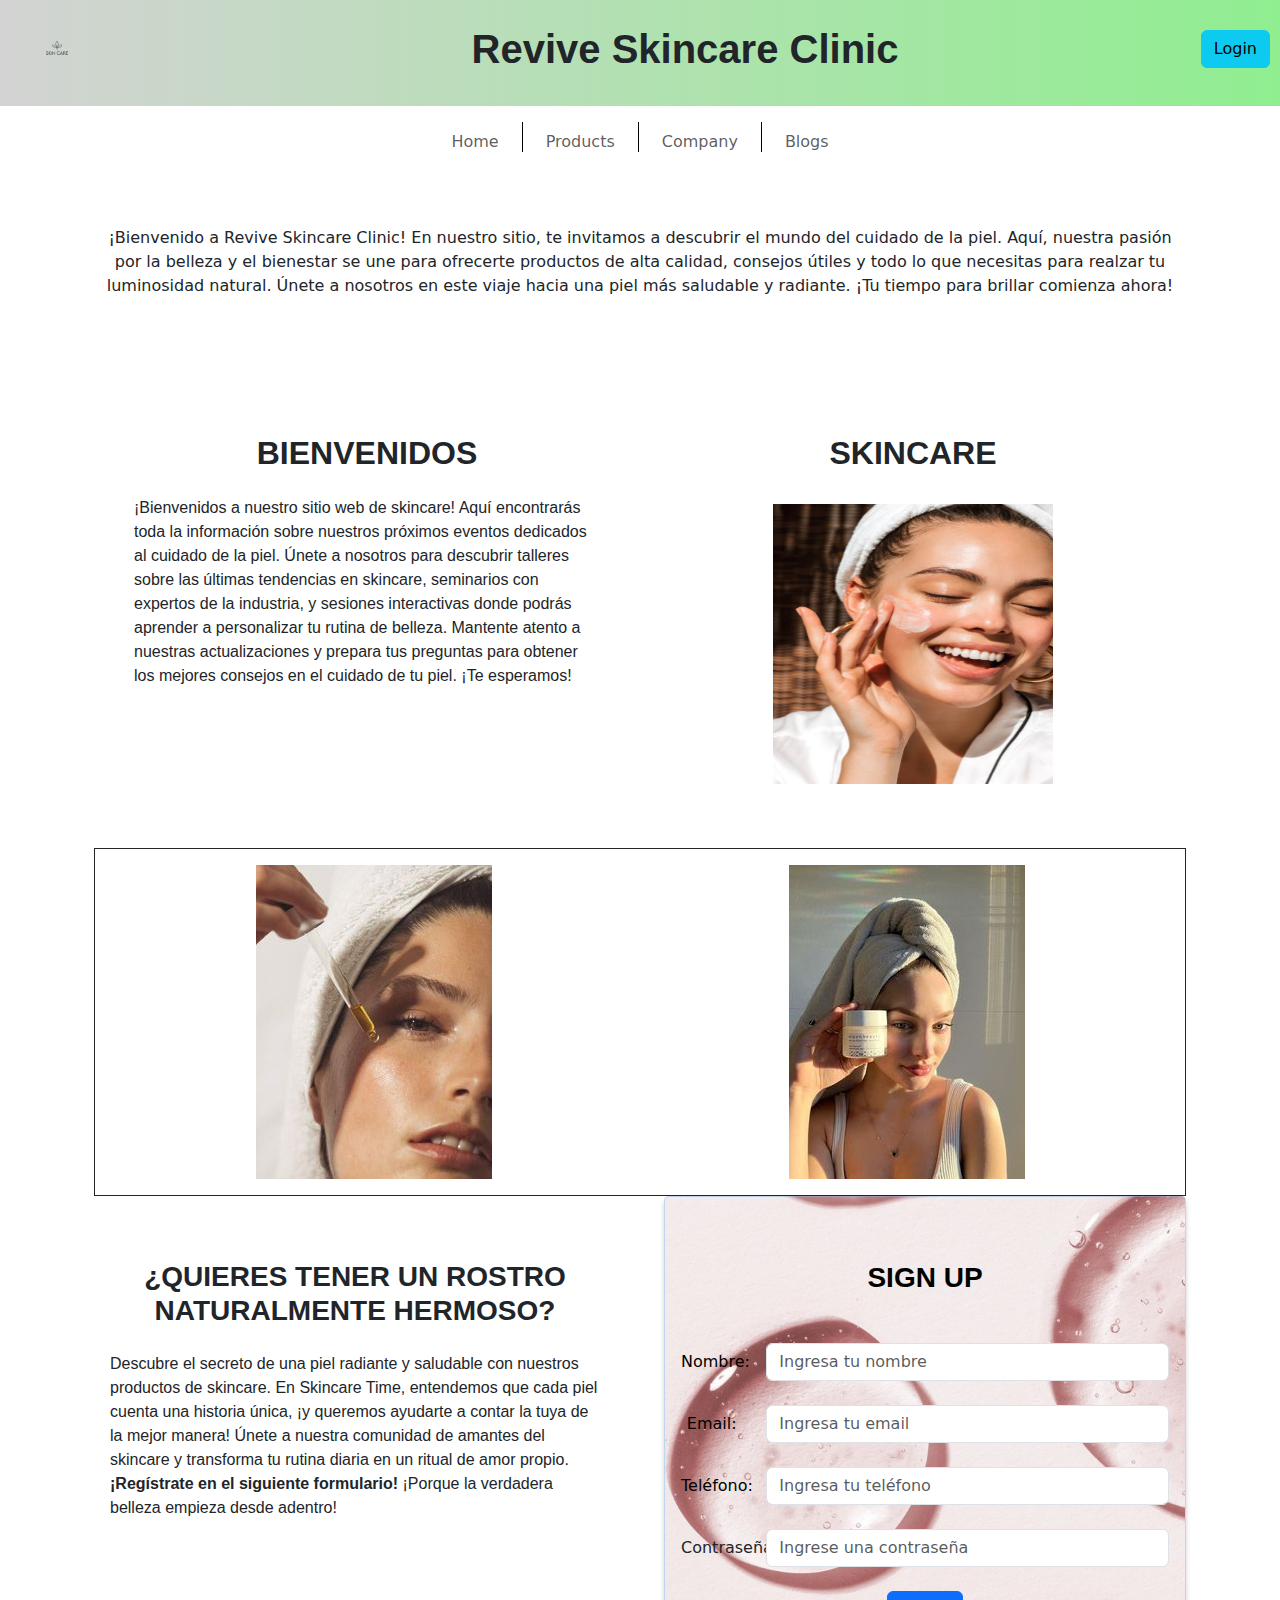
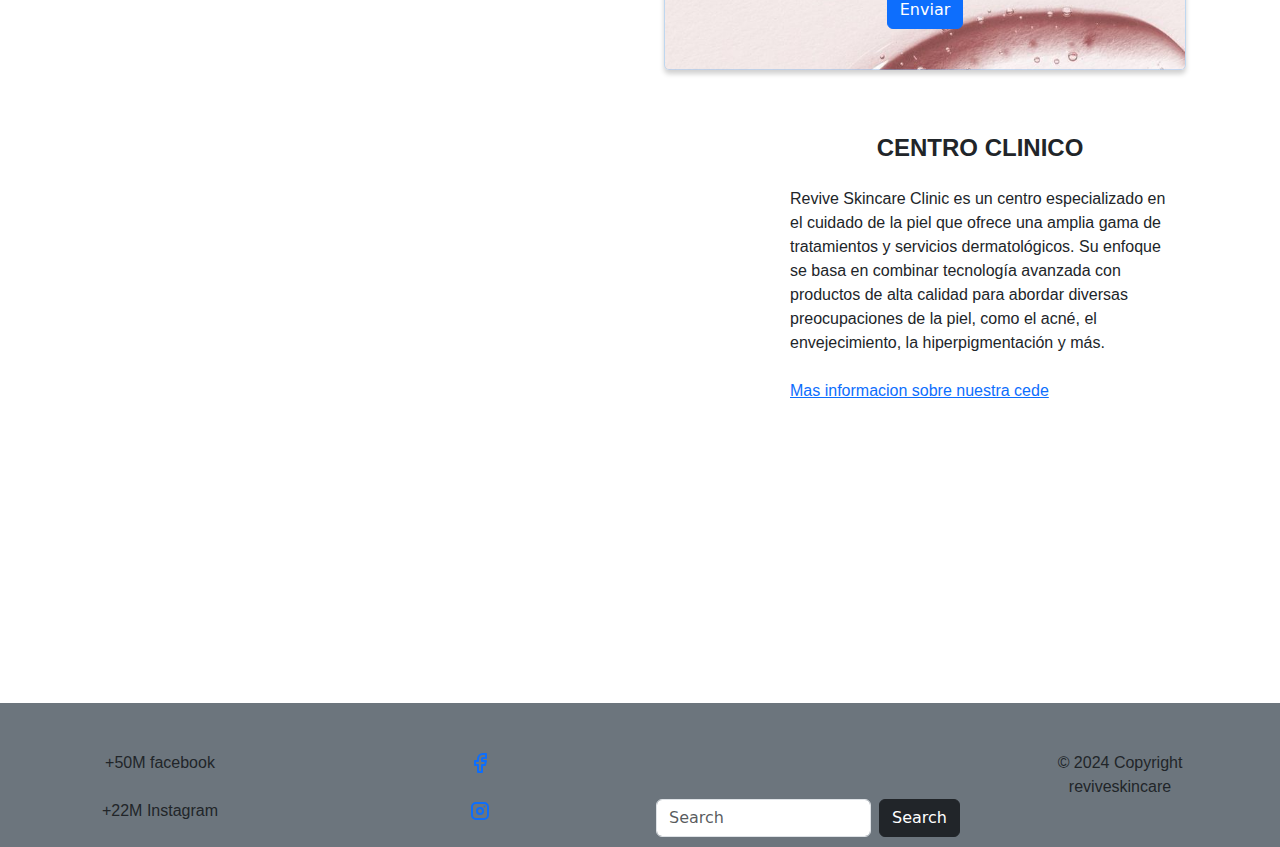
<file: pagina-web-skincare-main/index.html>
<!DOCTYPE html>
<html lang="en">

<head>
    <title>Home</title>
    <!-- Required meta tags -->
    <meta charset="utf-8" />
    <meta name="viewport" content="width=device-width, initial-scale=1, shrink-to-fit=no" />

    <!-- Bootstrap  -->
    <link rel="stylesheet" href="bootstrap/css/bootstrap.css">
    <link rel="stylesheet" href="bootstrap/css/bootstrap.min.css">

    <!--fuente-->

    <!--link css-->
    <link rel="stylesheet" href="index.css">
<!--links jquery-->
<script src="https://code.jquery.com/jquery-3.7.1.slim.min.js"></script>
<script src="jquery-3.7.1.js"></script>
<script src="jquery-3.7.1.min.js"></script>
</head>



<body>
    <header>      
        <nav class="navbar custom-bg">
            <div class="container-fluid">
                <img src="assets/mejorado.png" alt="skincare time" width="90" height="90">
                <div class="text-center flex-grow-1">
                    <h1>Revive Skincare Clinic</h1>
                    </a>
                </div>
            <div class="contain-titulo ">
            <button class = "btn btn-info" id ="buttonLogin "style="position:absolute; right: 10px; top: 30px;" data-bs-toggle="modal" data-bs-target="#loginUser">Login</button>
            <button class="btn btn-info mb-4" id="buttonLogout" style="position:absolute; right:10px; top: 30px;">Salir</button>
            <div class="modal fade modal-producto container-fluid flex-row" id="loginUser">
                <div class="modal-dialog modal-dialog-centered modal-lg">
                <div class="modal-content contenedor_modal row mx-0" style="background:url(assets/mejorado.png)">
                        <div class="modal-header border-0">
                            <button type="button" class="btn-close" data-bs-dismiss="modal" aria-label="Close"></button>
                        </div>
                        <button class="btn btn-primary mb-4 button_formulario" id="buttonLogin" style="position:absolute; right:10px" data-bs-toggle="modal" data-bs-target="#loginUser">Login</button>
					<button class="btn btn-primary mb-4 button_formulario" id="buttonLogout" style="position:absolute; right:10px">Salir</button>
					<div
						class="modal fade modal-producto container-fluid flex-row"
						id="loginUser"
					>
						<div class="modal-dialog modal-dialog-centered modal-lg">
							<div class="modal-content contenedor_modal row mx-0">
								<div class="modal-header border-0">
									<button
										type="button"
										class="btn-close"
										data-bs-dismiss="modal"
										aria-label="Close"
									></button>
                        <div class="row">
                            <div class="col-md-6 m-auto mb-5">
                                <h2>Login</h2>
                                <form id="formLogin">
                                    <div class="mb-3">
                                        <label for="emailUserLogin" class="form-label">correo</label>
                                        <input type="text" class="form-control" id="emailUserLogin" name="imagen" required>
                                    </div>
                                    <div class="mb-3">
                                        <label for="passwordUserLogin" class="form-label">contraseña</label>
                                        <input type="text" class="form-control" id="passwordUserLogin" name="nombre" required>
                                    </div>
                                    <button type="submit" class="btn btn-primary">Aceptar</button>
                                </form>
                            </div>
                        </div>
                    </div>
                </div>   
            </div>
        </div>    
        </nav>
        <!--Barra de navegacion-->
        <nav class="navbar navbar-expand-lg transparent-bg py-3">
            <div class="container">
                <ul class="navbar-nav mx-auto">
                    <li class="nav-item">
                        <!--enlaces-->
                        <a class="nav-link" href="index.html">Home</a>
                    </li>
                    <div class="separator"></div>
                    <li class="nav-item">
                        <a class="nav-link" href="products.html">Products</a>
                    </li>
                    <div class="separator"></div>
                    <li class="nav-item">
                        <a class="nav-link" href="Company.html">Company</a>
                    </li>
                    <div class="separator"></div>
                    <li class="nav-item">
                        <a class="nav-link" href="#">Blogs</a>
                    </li>
                </ul>
            </div>
        </nav>
        <br>
        <br>

        <div class="container px-4 text-center">
            <div class="row gx-5">

                <div class="text-center flex-grow-1">
                    <span>
                        ¡Bienvenido a Revive Skincare Clinic! En nuestro sitio, te invitamos a descubrir el mundo del cuidado
                        de la piel. Aquí, nuestra pasión por la belleza y el bienestar se une para ofrecerte
                        productos de alta calidad, consejos útiles y todo lo que necesitas para realzar tu
                        luminosidad natural. Únete a nosotros en este viaje hacia una piel más saludable y radiante.
                        ¡Tu tiempo para brillar comienza ahora!
                    </span>
                </div>
            </div>
            <br>
            <br>
            <br>

            <!--PROXIMO EVENTO-->

            <div class="container px-4 text-center">
                <div class="row gx-5">
                    <div class="col">
                        <div class="p-3 mt-5">
                            <h2>BIENVENIDOS</h2>
                            <p class="text-start mt-4">¡Bienvenidos a nuestro sitio web de skincare! Aquí encontrarás
                                toda la información sobre nuestros próximos eventos dedicados al cuidado de la piel.
                                Únete a nosotros para descubrir talleres sobre las últimas tendencias en skincare,
                                seminarios con expertos de la industria, y sesiones interactivas donde podrás aprender a
                                personalizar tu rutina de belleza. Mantente atento a nuestras actualizaciones y prepara
                                tus preguntas para obtener los mejores consejos en el cuidado de tu piel. ¡Te esperamos!
                            </p>
                        </div>
                    </div>
                    <br>
                    <br>
                    <br>
                    <div class="col">
                        <div class="p-3 mt-5">
                            <h2>SKINCARE</h2>
                            <img class="img mt-4" src="assets/7 productos naturales para una skin care.jpg"
                                alt="Wrestlemania 2024">
                        </div>
                    </div>
                </div>
            </div>

            <div class="container border border-dark mt-5 ROSTER">
                <div class="container px-4 text-center">
                    <div class="row gx-5">
                        <div class="col">
                            <div class="p-3">
                                <a target="_blank" class="btn-roster-smackdown"
                                    href="https://www.wwe.com/shows/raw#:~:text=Get%20WWE%20Raw%20results%20&%20updates,">
                                    <img class="img-raw-smackdown"
                                        src="assets/10 pasos para embellecer tu piel con una rutina de skin care coreana.jpg"
                                        raw>
                                </a>
                            </div>
                        </div>
                        <div class="col">
                            <div class="p-3">
                                <a target="_blank" class="btn-roster-raw" href="https://www.wwe.com/shows/smackdown">
                                    <img class="img-raw-smackdown" src="assets/descarga (1).jpg" alt="smackdown">
                                </a>
                            </div>
                        </div>
                    </div>
                </div>
            </div>

            <div class="container px-4 text-center"></div>
            <div class="row gx-5">
                <div class="col-12 col-lg-6 mb-4 mb-lg-0">
                    <div class="p-3 cede">
                        <h3 class="mt-5">¿QUIERES TENER UN ROSTRO NATURALMENTE HERMOSO?</h3>
                        <p class="text-start mt-4">
                            Descubre el secreto de una piel radiante y saludable con nuestros productos de
                            skincare. En Skincare Time, entendemos que cada piel cuenta una historia única,
                            ¡y queremos ayudarte a contar la tuya de la mejor manera! Únete a nuestra
                            comunidad
                            de amantes del skincare y transforma tu rutina diaria en un ritual de amor
                            propio.
                            <strong>¡Regístrate en el siguiente formulario!</strong> ¡Porque la verdadera
                            belleza empieza desde adentro!
                        </p>
                    </div>
                </div>



                <!--FORMULARIO-->
                <div class="col-12 col-lg-6 ">
                    <div class="p-3 sign-up formulario">
                        <h3 class="mt-5 text-black">SIGN UP</h3>
                        <form id="formRegister">
                            <div class="row mb-4 mt-5">
                                <label for="nameUser" class="col-sm-2 col-form-label text-black">Nombre:</label>
                                <div class="col-sm-10">
                                    <input type="text" class="form-control" id="nameUser" placeholder="Ingresa tu nombre"
                                        required>
                                </div>
                            </div>
                            <div class="row mb-4">
                                <label for="emailUser" class="col-sm-2 col-form-label text-black">Email:</label>
                                <div class="col-sm-10">
                                    <input type="email" class="form-control" id="emailUser" placeholder="Ingresa tu email"
                                        required>
                                </div>
                            </div>
                            <div class="row mb-4">
                                <label for="phoneUser" class="col-sm-2 col-form-label text-black">Teléfono:</label>
                                <div class="col-sm-10">
                                    <input type="tel" class="form-control" id="phoneUser"
                                        placeholder="Ingresa tu teléfono" required>
                                </div>
                            </div>
                            <div class="row mb-4">
                                <label for="passwordUser" class="col-sm-2 col-form-label">Contraseña:</label>
                                <div class="col-sm-10">
                                    <input type="password" class="form-control" id="passwordUser" placeholder = "Ingrese una contraseña" required/>
                                </div>
                            </div>
                            <div class="row mb-4 justify-content-center">
                                <div class="col-sm-10">
                                    <button type="submit" class="btn btn-primary">Enviar</button>
                                </div>
                            </div>
                        </form>
                    </div>
                </div>
            </div>
        </div>

        <!--SECCION DEL MAPA-->
        <div class="container px-4 text-center">
            <div class="row gx-5 my-5">
                <div class="col mt-5">
                    <div class="p-3">
                        <iframe
                        src="https://www.google.com/maps/embed?pb=!1m18!1m12!1m3!1d3502.5549538955775!2d-81.3108982!3d28.613125199999995!2m3!1f0!2f0!3f0!3m2!1i1024!2i768!4f13.1!3m3!1m2!1s0x88e62bb45cb283b1%3A0x26d2197c9b14e1e!2sRevive%20Skincare%20Clinic!5e0!3m2!1ses!2sve!4v1726798359012!5m2!1ses!2sve"
                        width="600" height="450" style="border:0;" allowfullscreen="" loading="lazy"
                        referrerpolicy="no-referrer-when-downgrade">
                        </iframe>
                    </div>
                </div>

                <!--SECCION DE CLINIC CENTER-->
                <div class="col  "> 
                    <div class="p-3 cede">
                        <h4>CENTRO CLINICO</h4>
                        <p class="text-start mt-4">
                            Revive Skincare Clinic es un centro especializado en el cuidado de la piel que ofrece una
                            amplia gama de tratamientos y servicios dermatológicos. Su enfoque se basa en combinar
                            tecnología avanzada con productos de alta calidad para abordar diversas preocupaciones de la
                            piel, como el acné, el envejecimiento, la hiperpigmentación y más. <br><br> <a
                                target="_blank" href="https://maps.app.goo.gl/4iaJufxkhMGEhjTa6">Mas informacion sobre
                                nuestra cede</a>
                        </p>
                    </div>
                </div>
            </div>
        </div>

    </header>
    <main></main>
    <footer>
        <div class="row g-0 text-center custom-row  bg-secondary mt-5">      <!--REDES SOCIALES-->
            <div class="col-6 col-md-3 pt-5">
                <p>+50M facebook <br> <br> +22M Instagram <br>
            </div>
            <div class="col-6 col-md-3 d-flex flex-column align-items-center pt-5 ">
                <a target="_blank" class="link-net" href="https://www.facebook.com/reviveskincare/?locale=es_LA">
                    <svg xmlns="http://www.w3.org/2000/svg" width="24" height="24" viewBox="0 0 24 24" fill="none"
                        stroke="currentColor" stroke-width="2" stroke-linecap="round" stroke-linejoin="round"
                        class="mb-4 icon icon-tabler icons-tabler-outline icon-tabler-brand-facebook">
                        <path stroke="none" d="M0 0h24v24H0z" fill="none" />
                        <path d="M7 10v4h3v7h4v-7h3l1 -4h-4v-2a1 1 0 0 1 1 -1h3v-4h-3a5 5 0 0 0 -5 5v2h-3" />
                    </svg>
                </a>
    
                <a target="_blank" class="link-net"  href="https://www.instagram.com/reviveskincare/">
                <svg xmlns="http://www.w3.org/2000/svg" width="24" height="24" viewBox="0 0 24 24" fill="none"
                    stroke="currentColor" stroke-width="2" stroke-linecap="round" stroke-linejoin="round"
                    class="mb-4 icon icon-tabler icons-tabler-outline icon-tabler-brand-instagram">
                    <path stroke="none" d="M0 0h24v24H0z" fill="none" />
                    <path d="M4 4m0 4a4 4 0 0 1 4 -4h8a4 4 0 0 1 4 4v8a4 4 0 0 1 -4 4h-8a4 4 0 0 1 -4 -4z" />
                    <path d="M12 12m-3 0a3 3 0 1 0 6 0a3 3 0 1 0 -6 0" />
                    <path d="M16.5 7.5l0 .01" />
                </svg>
                </a>
    
            </div>
            <div class="col-6 col-md-3  bg-secondary pt-5">
                <form class="d-flex mt-5 ms-3" role="search">
                    <input class="form-control me-2" type="search" placeholder="Search" aria-label="Search">
                    <button class="btn btn-dark" type="submit">Search</button>
                </form>
            </div>
            <div class="col-6 col-md-3 bg-secondary pt-5">
                <p class="ms-5 me-5">© 2024 Copyright reviveskincare</p>
            </div>
        </div>
    </footer>
    <!-- Bootstrap JavaScript Libraries -->
    <script src="https://cdn.jsdelivr.net/npm/@popperjs/core@2.11.8/dist/umd/popper.min.js"
        integrity="sha384-I7E8VVD/ismYTF4hNIPjVp/Zjvgyol6VFvRkX/vR+Vc4jQkC+hVqc2pM8ODewa9r"
        crossorigin="anonymous"></script>

    <script src="bootstrap/js/bootstrap.bundle.js"></script>
    <script src="assets/js/main.js"></script>
    <script>
        $('h2').hover(
  function() {
      $(this).css('transform', 'scale(1.3)'); //tamaño al pasar el mouse
  },
  function() {
      $(this).css('transform', 'scale(1.0)'); // tamaño original
  });
         $('h3').hover(
  function() {
      $(this).css('transform', 'scale(1.3)'); //tamaño al pasar el mouse
  },
  function() {
      $(this).css('transform', 'scale(1.0)'); // tamaño original
  });
          $('h4').hover(
  function() {
      $(this).css('transform', 'scale(1.3)'); //tamaño al pasar el mouse
  },
  function() {
      $(this).css('transform', 'scale(1.0)'); // tamaño original
  });
    </script>
</body>

</html>
</file>
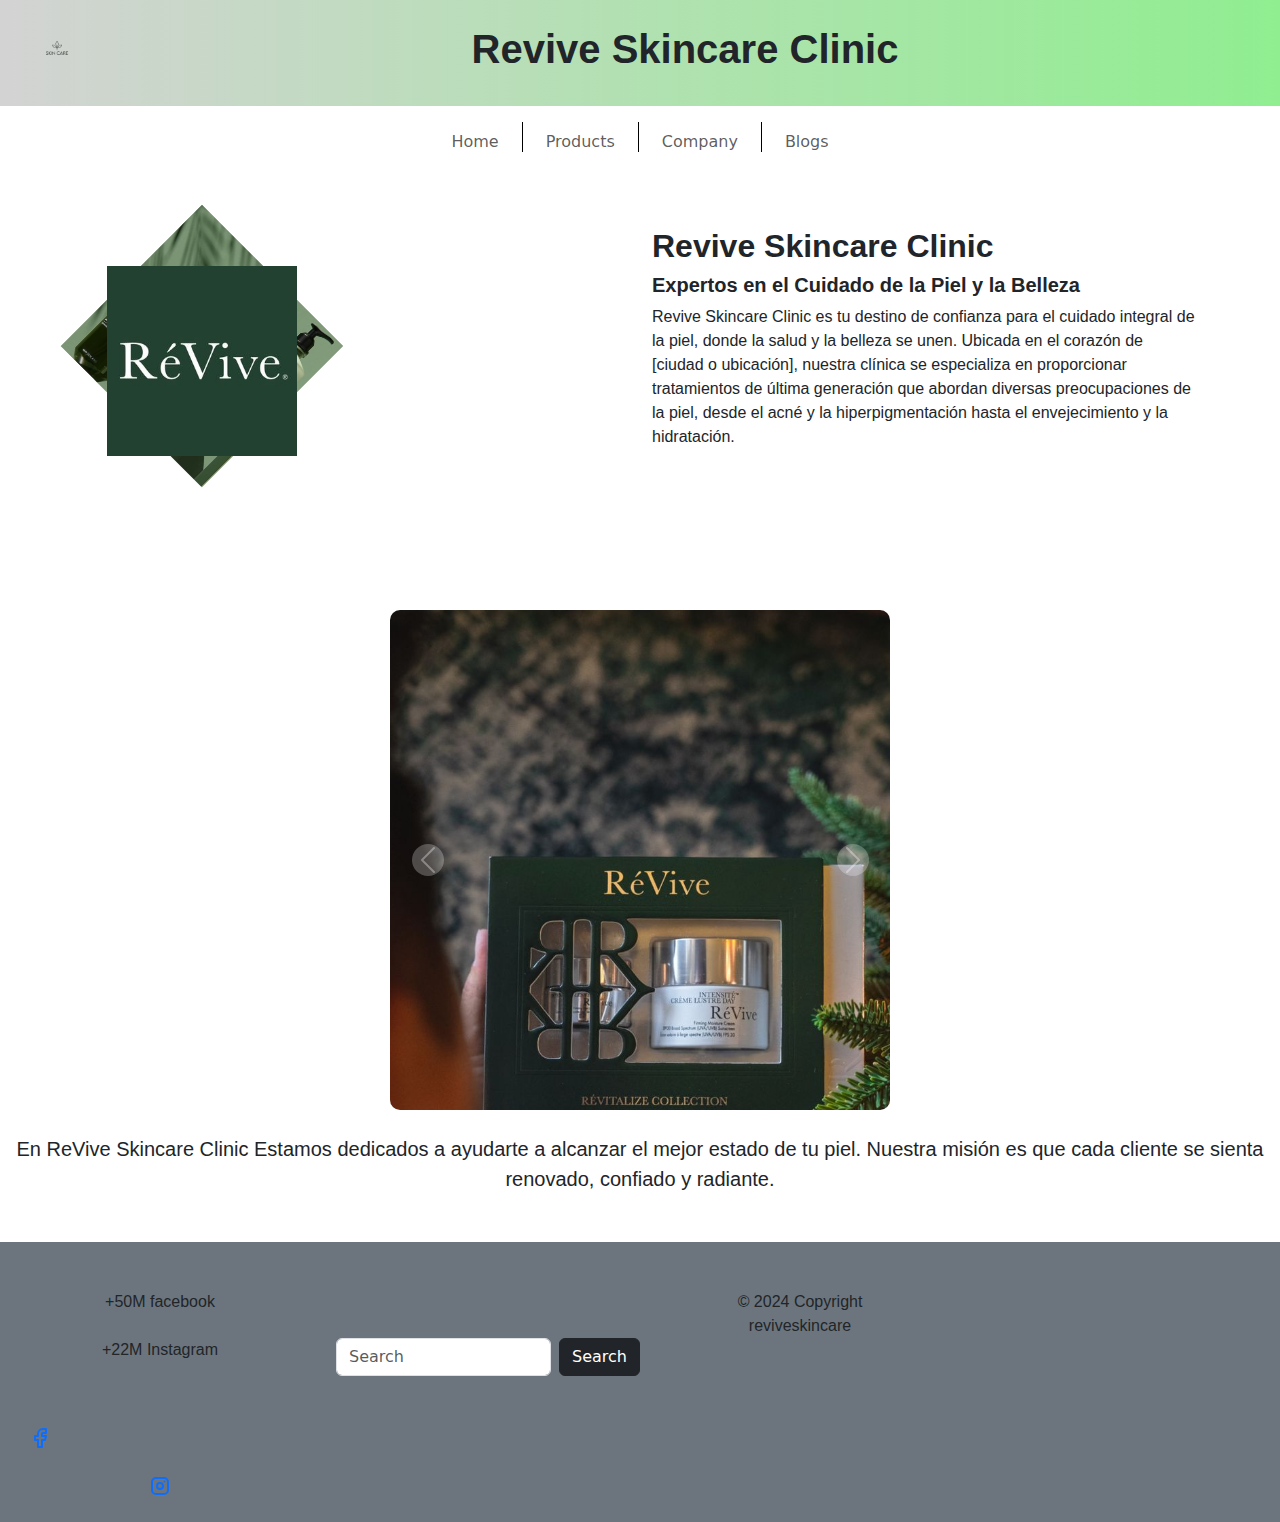
<file: pagina-web-skincare-main/Company.html>
<!doctype html>
<html lang="en">

<head>
    <title>Company</title>
    <!-- Required meta tags -->
    <meta charset="utf-8" />
    <meta name="viewport" content="width=device-width, initial-scale=1, shrink-to-fit=no" />

    <!-- Bootstrap  -->
    <link rel="stylesheet" href="bootstrap/css/bootstrap.css">
    <link rel="stylesheet" href="bootstrap/css/bootstrap.min.css">

    <!--fuente-->

    <!--link css-->
    <link rel="stylesheet" href="index.css">
    <!--links jquery-->
    <script src="https://code.jquery.com/jquery-3.7.1.slim.min.js"></script>
    <script src="jquery-3.7.1.js"></script>
    <script src="jquery-3.7.1.min.js"></script>
</head>

<body>
    <header>


        <nav class="navbar custom-bg">
            <div class="container-fluid">
                <img src="assets/mejorado.png" alt="skincare time" width="90" height="90">
                <div class="text-center flex-grow-1">
                    <h1>Revive Skincare Clinic</h1>
                    </a>
                </div>
        </nav>
        <!--Barra de navegacion-->
        <nav class="navbar navbar-expand-lg transparent-bg py-3">
            <div class="container">
                <ul class="navbar-nav mx-auto">
                    <li class="nav-item">
                        <!--enlaces-->
                        <a class="nav-link" href="index.html">Home</a>
                    </li>
                    <div class="separator"></div>
                    <li class="nav-item">
                        <a class="nav-link" href="products.html">Products</a>
                    </li>
                    <div class="separator"></div>
                    <li class="nav-item">
                        <a class="nav-link" href="#">Company</a>
                    </li>
                    <div class="separator"></div>
                    <li class="nav-item">
                        <a class="nav-link" href="#">Blogs</a>
                    </li>
                </ul>
            </div>
            </div>
        </nav>
        <br>
        <br>

        <body>
            <div class="container">
                <div class="row align-items-center">
                    <div class="col-md-6 text-center">
                        <div class="diamond-container">
                            <div class="diamond">
                                <img src='assets/descarga (4).jpg'
                                    alt="Imagen de fondo (diamante)">
                            </div>
                            <div class="square">
                                <img src="assets/revive png.jpg"
                                    alt="Imagen de frente (cuadrada)">
                            </div>
                        </div>
                    </div>
                    <script>
                        let movable = document.getElementById('movable');  
                        let positionX = 0;  

                        window.addEventListener('keydown', function(event) {  
                    if (event.key === 'ArrowRight') {  
                        positionX += 10; // Mover a la derecha  
                    } else if (event.key === 'ArrowLeft') {  
                    positionX -= 10; // Mover a la izquierda  
                    }  
                    movable.style.left = `${50 + positionX}px`; // Ajustar la posición  
                    });  
                    </script>
                    <div class="col-md-6">
                        <h2>Revive Skincare Clinic </h2>
                        <h5>Expertos en el Cuidado de la Piel y la Belleza</h5>
                        <p>Revive Skincare Clinic es tu destino de confianza para el cuidado integral de la piel, donde
                            la salud y la belleza se unen. Ubicada en el corazón de [ciudad o ubicación], nuestra
                            clínica se especializa en proporcionar tratamientos de última generación que abordan
                            diversas preocupaciones de la piel, desde el acné y la hiperpigmentación hasta el
                            envejecimiento y la hidratación.</p>
                    </div>
                </div>
            </div>
            <br>
            <br>
            <br>
            <br>
            <br>
            <br>
            <div id="carouselExampleAutoplaying" class="carousel slide" data-bs-ride="carousel">
                <div class="carousel-inner">
                    <div class="carousel-item active">
                        <img src="assets/Men's Holiday Gifts _ ReVive Skincare.jpg" class="d-block w-100" alt="...">
                    </div>
                    <div class="carousel-item">
                        <img src="assets/RéNew & RéFirm Your Skin _ ReVive Skincare.jpg" class="d-block w-100"
                            alt="...">
                    </div>
                    <div class="carousel-item">
                        <img src="assets/Artbox 2020 _ Product Curation.jpg" class="d-block w-100" alt="...">
                    </div>
                </div>
                <button class="carousel-control-prev" type="button" data-bs-target="#carouselExampleAutoplaying"
                    data-bs-slide="prev">
                    <span class="carousel-control-prev-icon" aria-hidden="true"></span>
                    <span class="visually-hidden">Previous</span>
                </button>
                <button class="carousel-control-next" type="button" data-bs-target="#carouselExampleAutoplaying"
                    data-bs-slide="next">
                    <span class="carousel-control-next-icon" aria-hidden="true"></span>
                    <span class="visually-hidden">Next</span>
                </button>
            </div>


            <div class="text-center mt-4">
                <p class="lead">
                    En <strong>ReVive Skincare Clinic</strong> 
                    Estamos dedicados a ayudarte a alcanzar el mejor estado de
                    tu piel. Nuestra misión es que cada cliente se sienta renovado, confiado y radiante.
                </p>
            </div>
        </body>

        <footer>
            <div class="row g-0 text-center custom-row  bg-secondary mt-5"> <!--REDES SOCIALES-->
                <div class="col-6 col-md-3 pt-5">
                    <p>+50M facebook <br> <br> +22M Instagram <br>
                
                <div class="col-6 col-md-3 d-flex flex-column align-items-center pt-5 ">
                    <a target="_blank" class="link-net" href="https://www.facebook.com/reviveskincare/?locale=es_LA">
                        <svg xmlns="http://www.w3.org/2000/svg" width="24" height="24" viewBox="0 0 24 24" fill="none"
                            stroke="currentColor" stroke-width="2" stroke-linecap="round" stroke-linejoin="round"
                            class="mb-4 icon icon-tabler icons-tabler-outline icon-tabler-brand-facebook">
                            <path stroke="none" d="M0 0h24v24H0z" fill="none" />
                            <path d="M7 10v4h3v7h4v-7h3l1 -4h-4v-2a1 1 0 0 1 1 -1h3v-4h-3a5 5 0 0 0 -5 5v2h-3" />
                        </svg>
                    </a>
                </div>
                    <a target="_blank" class="link-net" href="https://www.instagram.com/reviveskincare/">
                        <svg xmlns="http://www.w3.org/2000/svg" width="24" height="24" viewBox="0 0 24 24" fill="none"
                            stroke="currentColor" stroke-width="2" stroke-linecap="round" stroke-linejoin="round"
                            class="mb-4 icon icon-tabler icons-tabler-outline icon-tabler-brand-instagram">
                            <path stroke="none" d="M0 0h24v24H0z" fill="none" />
                            <path d="M4 4m0 4a4 4 0 0 1 4 -4h8a4 4 0 0 1 4 4v8a4 4 0 0 1 -4 4h-8a4 4 0 0 1 -4 -4z" />
                            <path d="M12 12m-3 0a3 3 0 1 0 6 0a3 3 0 1 0 -6 0" />
                            <path d="M16.5 7.5l0 .01" />
                        </svg>
                    </a>

                </div>
                <div class="col-6 col-md-3  bg-secondary pt-5">
                    <form class="d-flex mt-5 ms-3" role="search">
                        <input class="form-control me-2" type="search" placeholder="Search" aria-label="Search">
                        <button class="btn btn-dark" type="submit">Search</button>
                    </form>
                </div>
                <div class="col-6 col-md-3 bg-secondary pt-5">
                    <p class="ms-5 me-5">© 2024 Copyright reviveskincare</p>
                </div>
            </div>
        </footer>
        <!-- Bootstrap JavaScript Libraries -->
        <script src="https://cdn.jsdelivr.net/npm/@popperjs/core@2.11.8/dist/umd/popper.min.js"
            integrity="sha384-I7E8VVD/ismYTF4hNIPjVp/Zjvgyol6VFvRkX/vR+Vc4jQkC+hVqc2pM8ODewa9r"
            crossorigin="anonymous"></script>

        <script src="bootstrap/js/bootstrap.bundle.js"></script>
    
</body>

</html>
</file>
<file: pagina-web-skincare-main/index.css>
h1 {
    font-family: "Lato", sans-serif;
    font-weight: 800;
}

h2 {
    font-family: "Lato", sans-serif;
    font-weight: 800;
}

h4 {
    font-family: "Lato", sans-serif;
    font-weight: 800;
}

h5 {
    font-family: "Lato", sans-serif;
    font-weight: 800;
}

h3 {
    font-family: "Lato", sans-serif;
    font-weight: 800;
}

p {
    font-family: "Montserrat", sans-serif;
}

.custom-bg {  
    background: linear-gradient(to right, #d3d3d3, #90ee90); 
}  
.custom-text {  
    color: #ffffff;  
}  

.separator {  
    width: 1px; 
    background-color: #000;  
    height: 30px; 
    display: inline-block; 
    margin: 0 15px;  
}  

.formulario {  
    border: 1px solid #7fb1e770; /* Color del borde */  
    border-radius: 5px; /* Bordes redondeados */  
    background-color: #d0dfee54; /* Color de fondo oscuro */  
    padding: 20px; /* Espaciado interno */  
    box-shadow: 0 4px 5px rgba(0, 0, 0, 0.185); /* Sombra para realzar */ 
    @keyframes pulse {  
        0% {  
            transform: scale(1);  
        }  
        50% {  
            transform: scale(1.05);  
        }  
        100% {  
            transform: scale(1);  
        }  
    }  
    
    .pulsar {  
        animation: pulse 1s infinite; /* Cambia 1s a la duración que desees */  
    }   
}  

.img {
    height: 280px;
    width: 280px;
}

.footer{
    width: 100%;
    
}

.formulario{
    background-image: url(assets/What\ is\ Lactic\ Acid_\ _\ By\ Sublime\ Life.jpg);
    background-repeat: no-repeat;
    background-size: cover;
    background-position: center;
    
}

.diamond-container {  
    position: relative;  
    width: 200px; 
    height: 200px; 
    margin: 20px;  
}  
.diamond {  
    position: absolute;  
    width: 200px;  
    height: 200px;  
    overflow: hidden;  
    transform: rotate(45deg);  
    z-index: 1;  
}  

.diamond img {  
    width: 100%;  
    height: auto;  
}  

.square {  
    position: absolute;  
    top: 50%;  
    left: 50%;  
    width: 190px;  
    height: 160px;   
    transform: translate(-50%, -50%); /* Centrar la imagen frontal */  
    z-index: 2;  
    transition: left 0.2s; /* Transición suave al mover la imagen */  
}  
.square img {  
    width: 100%;  
    height: auto; /* Mantener la proporción de la imagen */  
} 

.carousel {  
    max-width: 970px; /* Limitar el ancho del carrusel */  
    margin: auto; /* Centrar el carrusel */  
    border-radius: 10px; /* Bordes redondeados */  
    overflow: hidden; /* Evitar el desbordamiento */ 
    width: 500px;
    height: 500px;
}  

.carousel-item img {  
    transition: transform 0.5s ease; /* Efecto de transición al cambiar de imagen */  
}  

.carousel-item:hover img {  
    transform: scale(1.05); /* Escalar imagen al pasar el mouse */  
}  

/* Estilo de los controles */  
.carousel-control-prev-icon,  
.carousel-control-next-icon {  
    background-color: rgba(0, 0, 0, 0.5); /* Fondo semi-transparente */  
    border-radius: 50%; /* Bordes redondeados */  
}  

.carousel-control-prev,  
.carousel-control-next {  
    filter: brightness(0) invert(1); /* Ajustar el color de los iconos */  
}
</file>
